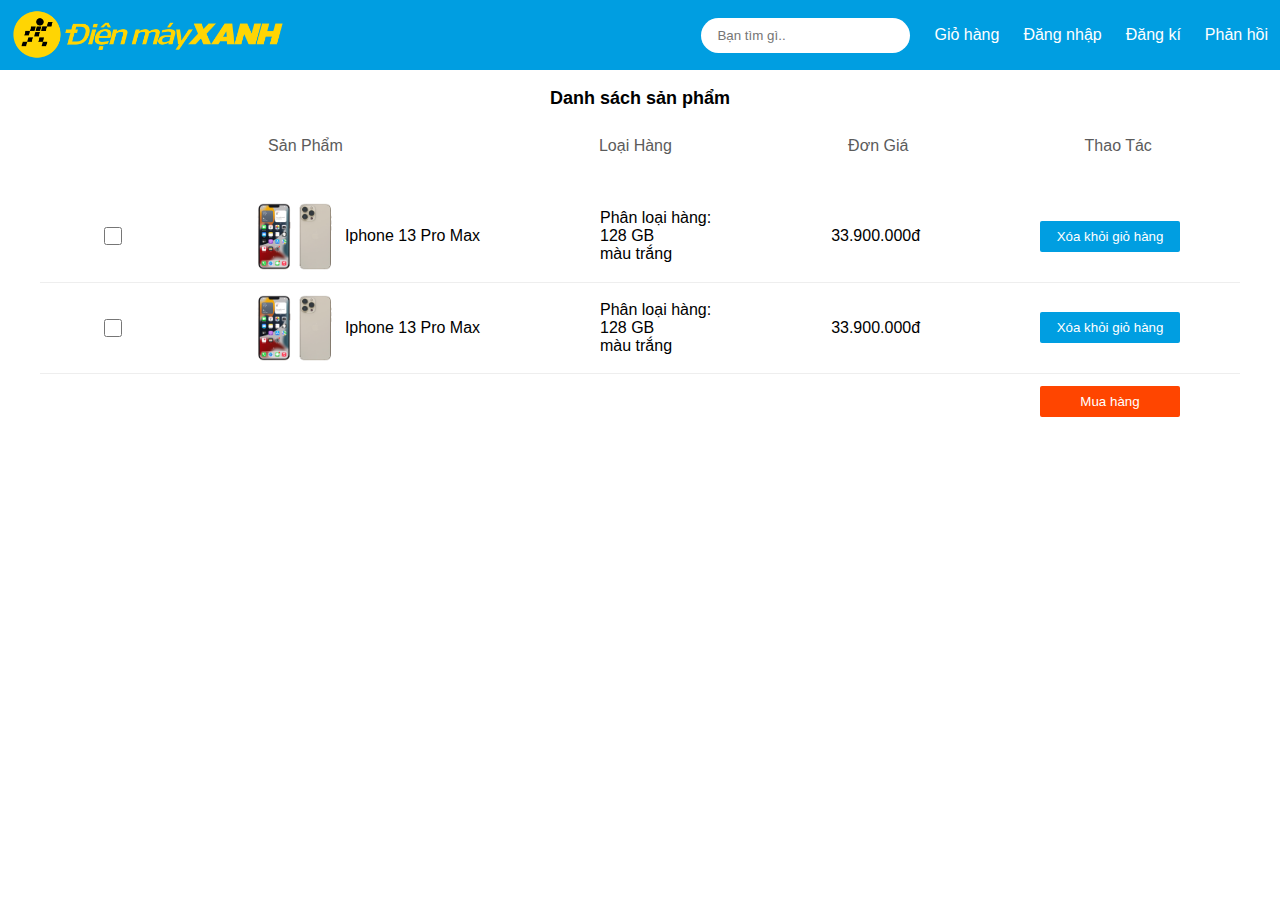
<file: Cart/index.html>
<!DOCTYPE html>
<html lang="en">
<head>
    <meta charset="UTF-8">
    <meta http-equiv="X-UA-Compatible" content="IE=edge">
    <meta name="viewport" content="width=device-width, initial-scale=1.0">
    <title>Document</title>
    <link rel="stylesheet" href="https://cdnjs.cloudflare.com/ajax/libs/font-awesome/6.1.1/css/all.min.css" integrity="sha512-KfkfwYDsLkIlwQp6LFnl8zNdLGxu9YAA1QvwINks4PhcElQSvqcyVLLD9aMhXd13uQjoXtEKNosOWaZqXgel0g==" crossorigin="anonymous" referrerpolicy="no-referrer" />
    <link rel="stylesheet" href="./style.css">
</head>
<body>
    <div class="banner">
        <div class="banner__img">
            <img src="../assets/image/logo.png" alt="logo">
        </div>
        <div class="banner__nav">
            <div class="banner__nav-search">
                <input type="text" placeholder="Bạn tìm gì..">
            </div>
            <div class="banner__nav-func">
                <ul>
                    <li><a href="#"><i class="fa-solid fa-cart-shopping" style="color: #fff;"></i>Giỏ hàng</a></li>
                    <li><a href="../login/index.html">Đăng nhập</a></li>
                    <li><a href="#">Đăng kí</a></li>
                    <li><a href="#">Phản hồi</a></li>
                </ul>
            </div>
        </div>
    </div>
    <div class="cart__container">
        <div class="cart__header">Danh sách sản phẩm</div>
        <div class="cart__title">
            <div style="padding: 0px 80px 0px 140px">Sản Phẩm</div>
            <div>Loại Hàng</div>
            <div>Đơn Giá</div>
            <div>Thao Tác</div>
        </div>
        <div class="cart__item">
            <input type="checkbox">
            <div class="cart__product">
                <img src="../assets//detailProduct/iphone-13-pro-max-1.jpg" width="100px">
                <div>Iphone 13 Pro Max</div>
            </div>
            <div>
                Phân loại hàng: <br>
                128 GB<br>
                màu trắng<br>
            </div>
            <div>
                33.900.000đ
            </div>
            <button class="btn__delcart">Xóa khỏi giỏ hàng</button>
        </div>
        <div class="cart__item">
            <input type="checkbox">
            <div class="cart__product">
                <img src="../assets//detailProduct/iphone-13-pro-max-1.jpg" width="100px">
                <div>Iphone 13 Pro Max</div>
            </div>
            <div>
                Phân loại hàng: <br>
                128 GB<br>
                màu trắng<br>
            </div>
            <div>
                33.900.000đ
            </div>
            <button class="btn__delcart">Xóa khỏi giỏ hàng</button>
        </div>
        <div class="cart__footer">
            <button class="btn__order">Mua hàng</button>
        </div>
    </div>
</body>
</html>
</file>
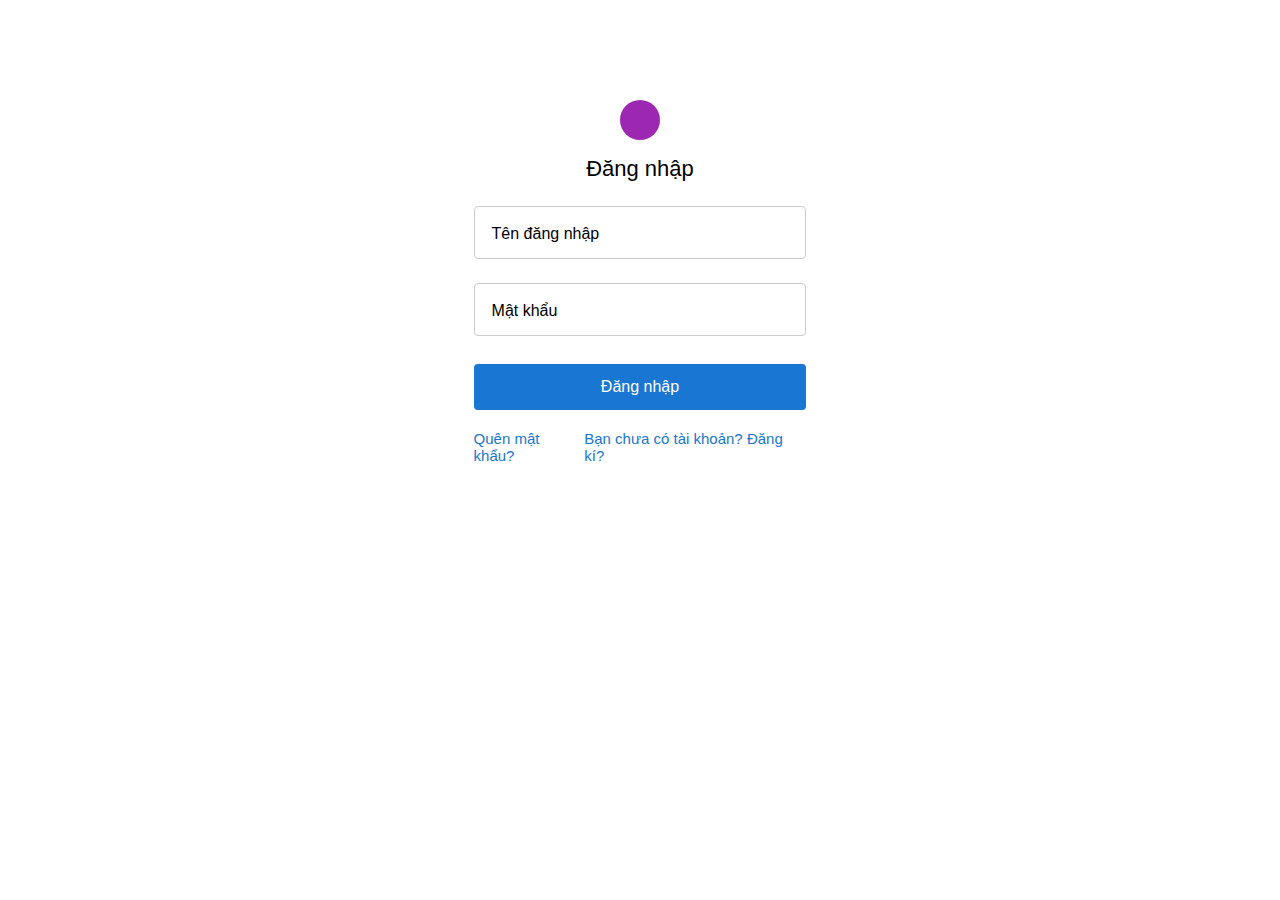
<file: login/index.html>
<!DOCTYPE html>
<html lang="en">
<head>
    <meta charset="UTF-8">
    <meta http-equiv="X-UA-Compatible" content="IE=edge">
    <meta name="viewport" content="width=device-width, initial-scale=1.0">
    <title>Document</title>
    <link rel="stylesheet" href="https://cdnjs.cloudflare.com/ajax/libs/font-awesome/6.1.1/css/all.min.css" integrity="sha512-KfkfwYDsLkIlwQp6LFnl8zNdLGxu9YAA1QvwINks4PhcElQSvqcyVLLD9aMhXd13uQjoXtEKNosOWaZqXgel0g==" crossorigin="anonymous" referrerpolicy="no-referrer" />
    <link rel="stylesheet" href="./style.css">
</head>
<body>
    <div class="wrap">
        <div class="login__icon">
            <i class="fa-solid fa-unlock-keyhole"></i>
        </div>
        <div class="login__title">
            Đăng nhập
        </div>
        <form>
            <div style="position: relative;">
                <input type="text" name="username"  class="input form-input">
                <div class="placeholder">Tên đăng nhập</div>
            </div>
            <div style="position: relative;">
                <input type="password" name="password"  class="input form-input">
                <div class="placeholder">Mật khẩu</div>
            </div>
            
            <button type="submit">Đăng nhập</button>
            <div class="redirect__link">
                <a href="#">Quên mật khẩu?</a>
                <a href="../register/index.html">Bạn chưa có tài khoản? Đăng kí?</a>
            </div>
        </form>
    </div>
    <script>
        const inputs = document.querySelectorAll('.form-input');
        console.log(inputs);
        inputs.forEach(input => {
            input.addEventListener('blur', (event) => {
            if (event.target.value.length) {
                event.target.classList.add("full");
            } else {
                event.target.classList.remove("full");
            }
        });
        })
        
    </script>
</body>
</html>
</file>
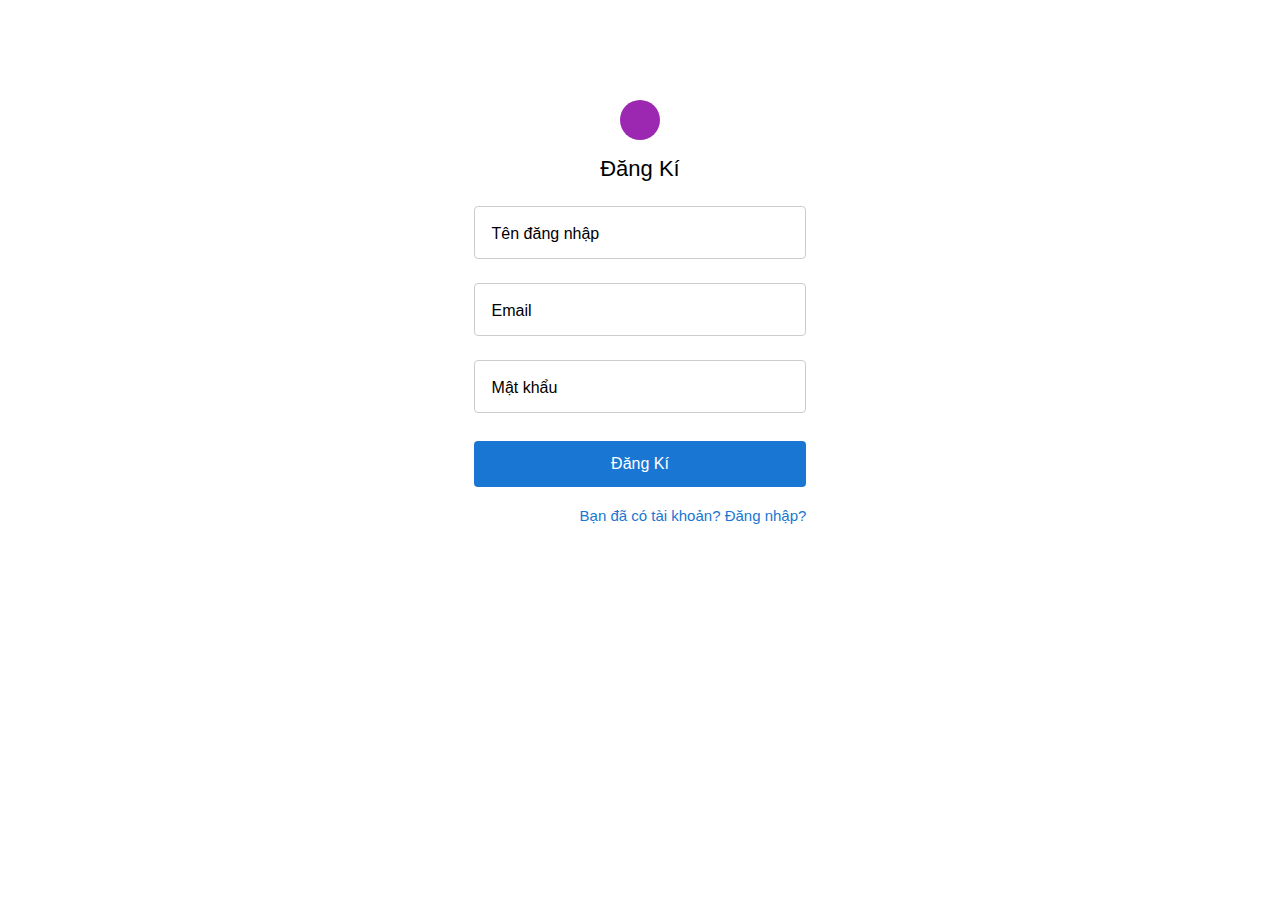
<file: register/index.html>
<!DOCTYPE html>
<html lang="en">
<head>
    <meta charset="UTF-8">
    <meta http-equiv="X-UA-Compatible" content="IE=edge">
    <meta name="viewport" content="width=device-width, initial-scale=1.0">
    <title>Register</title>
    <link rel="stylesheet" href="https://cdnjs.cloudflare.com/ajax/libs/font-awesome/6.1.1/css/all.min.css" integrity="sha512-KfkfwYDsLkIlwQp6LFnl8zNdLGxu9YAA1QvwINks4PhcElQSvqcyVLLD9aMhXd13uQjoXtEKNosOWaZqXgel0g==" crossorigin="anonymous" referrerpolicy="no-referrer" />
    <link rel="stylesheet" href="./style.css">
</head>
<body>
    <div class="wrap">
        <div class="login__icon">
            <i class="fa-solid fa-unlock-keyhole"></i>
        </div>
        <div class="login__title">
            Đăng Kí
        </div>
        <form>
            <div style="position: relative;">
                <input type="text" name="username"  class="input form-input">
                <div class="placeholder">Tên đăng nhập</div>
            </div>
            <div style="position: relative;">
                <input type="text" name="email"  class="input form-input">
                <div class="placeholder">Email</div>
            </div>
            <div style="position: relative;">
                <input type="password" name="password"  class="input form-input">
                <div class="placeholder">Mật khẩu</div>
            </div>
            
            <button type="submit">Đăng Kí</button>
            <div class="redirect__link">
                <a href="../login/index.html">Bạn đã có tài khoản? Đăng nhập?</a>
            </div>
        </form>
    </div>
    <script>
        const inputs = document.querySelectorAll('.form-input');
        console.log(inputs);
        inputs.forEach(input => {
            input.addEventListener('blur', (event) => {
            if (event.target.value.length) {
                event.target.classList.add("full");
            } else {
                event.target.classList.remove("full");
            }
        });
        })
    </script>
</body>
</html>
</file>
<file: Cart/style.css>
html, body{
    margin: 0;
    padding: 0;
    box-sizing: border-box;
    font-family: Arial, Helvetica, sans-serif;
}
.banner{
    display: flex;
    flex-direction: row;
    height: 70px;
    position: fixed;
    top:0;
    right: 0;
    left: 0;
    z-index: 5;
}
.banner__img img{
    height: 100%;
}

.banner__nav{
    display: flex;
    align-items: center;
    justify-content: right;
    background-color: #009ee1;
    flex: 1;
}

.banner__nav ul{
    display: flex;
    list-style-type: none;
}

.banner__nav ul li a{
    text-decoration: none;
    color: black;
}

.banner__nav-search input{
    height: 35px;
    outline: none;
    border: none;
    border-radius: 17.5px;
    padding: 0 16px;
    margin-right: 12px;
}

.banner__nav-func ul{
    padding: 0;
    margin: 0;
}

.banner__nav-func ul li a{
    display: block;
    padding: 0 12px;
    height: 70px;
    line-height: 70px;
    color: #fff;
}

.banner__nav-func ul li a:hover {
    color: #ffd503;
    cursor: pointer;
}

.banner__nav-func ul li a:hover i {
    color: #ffd503 !important;
}

.cart__container{
    width: 1200px;
    margin: 72px auto 0px ;
}

.cart__header{
    text-align: center;
    font-weight: 600;
    font-size: 18px;
    padding: 16px;
}

.cart__title{
    display: flex;
    padding: 12px 0px;
    margin-bottom: 24px ;
    color: rgb(91, 91, 91);
    justify-content: space-around;
}

.cart__item{
    display: flex;
    align-items: center;
    justify-content: space-around;
    padding: 12px 0px;
    border-bottom: 1px solid rgb(238, 238, 238);
}

input[type="checkbox"]{
    width: 18px;
    height: 18px;
    border: 1px solid #ccc;
}
.cart__product{
    display: flex;
    align-items: center;
}

.btn__delcart{
    border: none;
    background-color: #009ee1;
    border-radius: 2px;
    width: 140px;
    padding: 8px 0px;
    color: #fff;
}
.btn__delcart:hover{
    opacity: 0.8;
    cursor: pointer;
}
.cart__footer{
    display: flex;
    justify-content: end;
    padding: 12px 60px;
}

.btn__order{
    border: none;
    background-color: orangered;
    color: #fff;
    width: 140px;
    padding: 8px 0px;
    border-radius: 2px;
}
.btn__order:hover{
    opacity: 0.8;
    cursor: pointer;
}
</file>
<file: login/style.css>
html, body{
    margin: 0;
    padding: 0;
    box-sizing: border-box;
    font-family: Arial, Helvetica, sans-serif;
}
.wrap{
    width: 26%;
    margin: 0px auto;
}

.login__icon{
    margin: 100px auto 16px;
    width: 40px;
    height: 40px;
    border-radius: 20px;
    background-color: #9c27b0;
    display: flex;
    justify-content: center;
    align-items: center;
}

.login__icon i{
    color: #fff;
    font-size: 18px;
}

.login__title{
    font-size: 22px;
    margin: 12px auto;
    text-align: center;
}

.wrap input{
    width: 100%;
    box-sizing: border-box;
    padding: 16.5px 14px;
    font-size: 1rem;
    outline: none;
    margin: 12px 0px;
    border-radius: 4px;
    border: 1px solid #ccc;
}

.placeholder{   
    position: absolute;
    left: 14px;
    top: 30.5px;
    background-color: #fff;
    padding: 0px 4px;
    transition: all 0.2s ease-in-out;
}

.input:focus+.placeholder,.input.full+.placeholder{
    top: 4px;
    font-size: 0.8rem;
    left: 10px;
    color: #1976d2;
}

.wrap input:hover{
    border: 1px solid #000;
}
.wrap input:focus{
    border: 1px solid #1976d2;
}
.wrap button{
    width: 100%;
    padding: 14px;
    font-size: 1rem;
    border: none;
    outline: none;
    background-color: #1976d2;
    border-radius: 4px;
    color: #fff;
    margin-top: 16px;
}
.wrap button:hover{
    opacity: 0.8;
    cursor: pointer;
}

.redirect__link{
    display: flex;
    justify-content: space-between;
}

.wrap a{
    margin-top: 20px;
    display: block;
    font-size: 15px;
    color:#1976d2;
    text-decoration: none;
}
@media screen and (max-width: 739px){
    .wrap{
        width: 80%;
        margin: 0px auto;
    }
    
}
</file>
<file: register/style.css>
html, body{
    margin: 0;
    padding: 0;
    box-sizing: border-box;
    font-family: Arial, Helvetica, sans-serif;
}
.wrap{
    width: 26%;
    margin: 0px auto;
}

.login__icon{
    margin: 100px auto 16px;
    width: 40px;
    height: 40px;
    border-radius: 20px;
    background-color: #9c27b0;
    display: flex;
    justify-content: center;
    align-items: center;
}

.login__icon i{
    color: #fff;
    font-size: 18px;
}

.login__title{
    font-size: 22px;
    margin: 12px auto;
    text-align: center;
}

.wrap input{
    width: 100%;
    box-sizing: border-box;
    padding: 16.5px 14px;
    font-size: 1rem;
    outline: none;
    margin: 12px 0px;
    border-radius: 4px;
    border: 1px solid #ccc;
}

.placeholder{   
    position: absolute;
    left: 14px;
    top: 30.5px;
    background-color: #fff;
    padding: 0px 4px;
    transition: all 0.2s ease-in-out;
}

.input:focus+.placeholder,.input.full+.placeholder{
    top: 4px;
    font-size: 0.8rem;
    left: 10px;
    color: #1976d2;
}

.wrap input:hover{
    border: 1px solid #000;
}
.wrap input:focus{
    border: 1px solid #1976d2;
}
.wrap button{
    width: 100%;
    padding: 14px;
    font-size: 1rem;
    border: none;
    outline: none;
    background-color: #1976d2;
    border-radius: 4px;
    color: #fff;
    margin-top: 16px;
}
.wrap button:hover{
    opacity: 0.8;
    cursor: pointer;
}

.redirect__link{
    display: flex;
    justify-content: flex-end;
}

.wrap a{
    margin-top: 20px;
    display: block;
    font-size: 15px;
    color:#1976d2;
    text-decoration: none;
}
.message{
    position: fixed;
    top: 0;
    left: 200px;
    width: 50%;
    height: 100px;
    background-color: #1976d2;
    padding: 20px;
    animation: dropdown 0.3s ease-in-out;
    transform-origin: top;
}
@keyframes dropdown{
    to{
        transform: translateY(0);
    }
    from{
        transform: translateY(1);
    }
}
@media screen and (max-width: 739px){
    .wrap{
        width: 80%;
        margin: 0px auto;
    }
    
}
</file>
